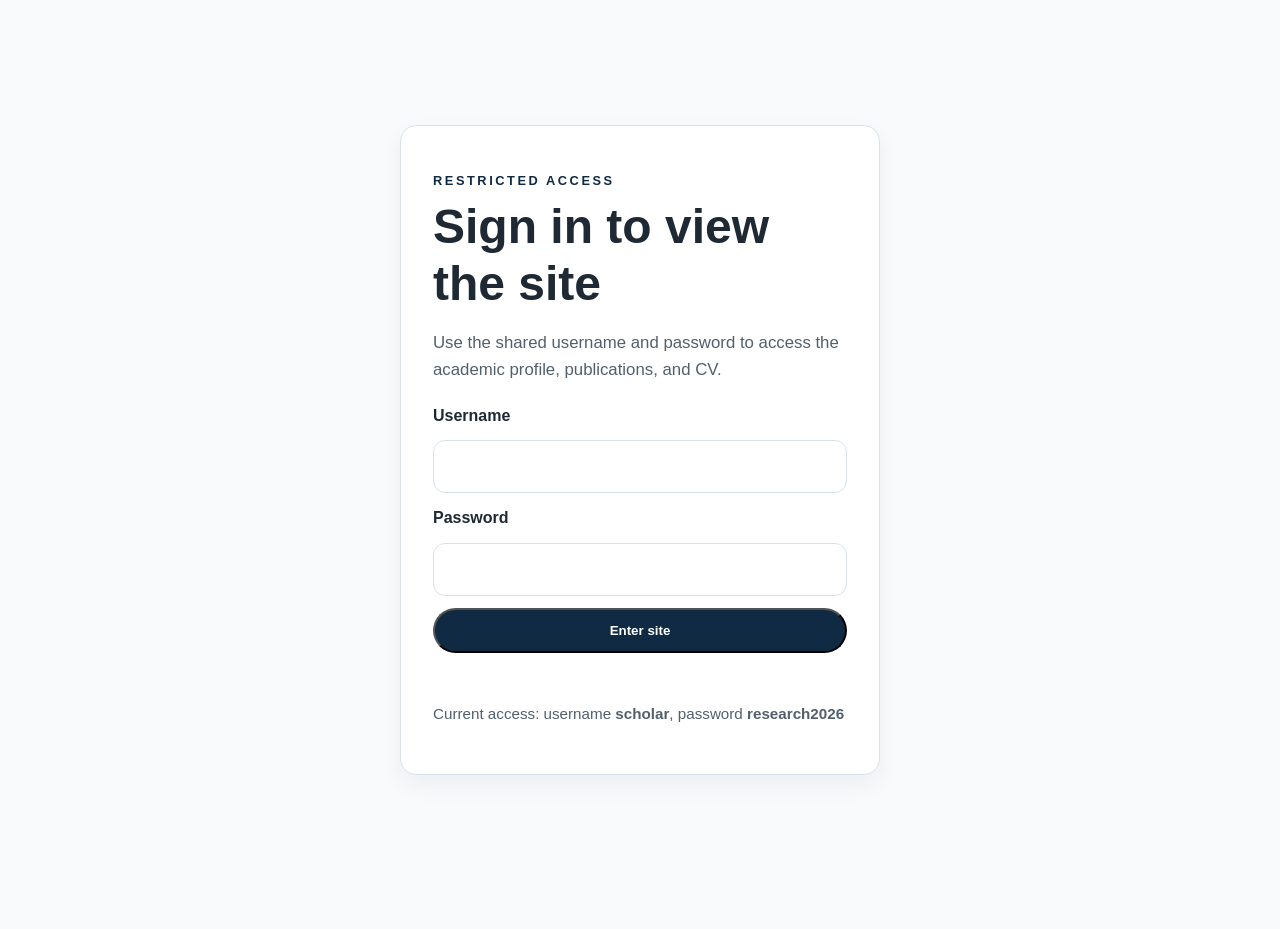
<file: index.html>
<!DOCTYPE html>
<html lang="en">
  <head>
    <meta charset="UTF-8" />
    <meta http-equiv="refresh" content="0; url=src/index.html" />
    <title>Redirecting to your site</title>
  </head>
  <body>
    <p>Redirecting to the site homepage...</p>
    <p><a href="src/index.html">Open the homepage</a></p>
  </body>
</html>
</file>
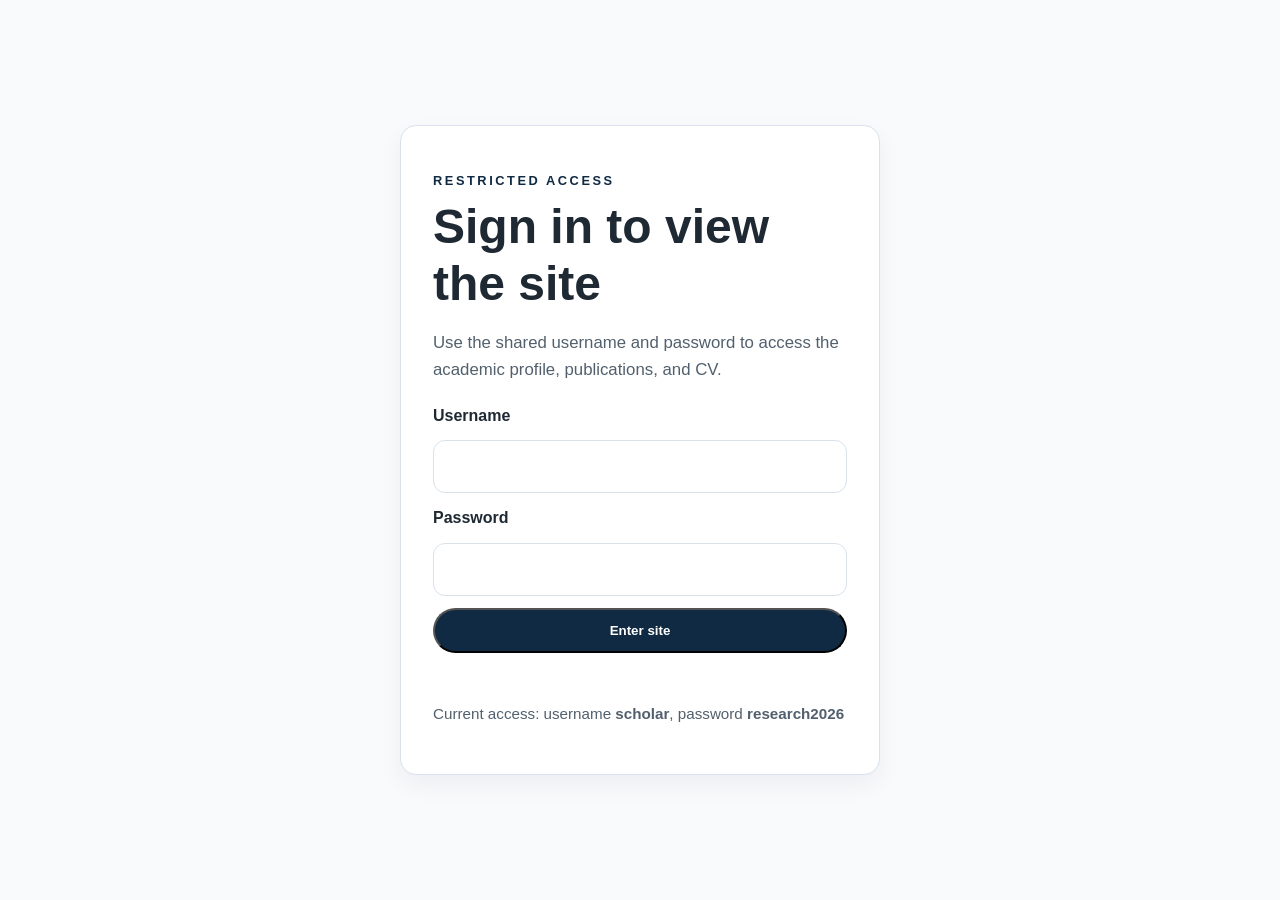
<file: src/index.html>
<!DOCTYPE html>
<html lang="en">
  <head>
    <meta charset="UTF-8" />
    <meta name="viewport" content="width=device-width, initial-scale=1.0" />
    <title>About | Kyle Shaffer</title>
    <meta name="description" content="Academic personal website featuring research interests, publications, and CV." />
    <link rel="stylesheet" href="styles.css" />
  </head>
  <body>
    <header class="site-header">
      <div class="container nav-wrap">
        <a class="brand" href="index.html">Kyle Shaffer</a>
        <nav class="site-nav" aria-label="Primary navigation">
          <a href="index.html" class="active">About</a>
          <a href="publications.html">Publications</a>
          <a href="targets.html">Institutions</a>
          <a href="cv.html">CV</a>
          <a href="#" id="logout-link">Logout</a>
        </nav>
      </div>
    </header>

    <main class="container">
      <section class="hero">
        <div class="hero-portrait">
          <img src="../assets/photo.jpg" alt="Portrait of Your Name" class="profile-photo" />
        </div>
        <div class="hero-copy">
          <p class="eyebrow">Academic profile</p>
          <h1>Critical technologist, researcher.</h1>
          <p class="lead">
            I'm a prospective PhD student interested in researching social effects
            and implications of technology systems. I'm particularly interested in
            social theory, science and technology studies, misinformation and
            epistemic fragmentation.
          </p>
          <div class="button-row">
            <a class="button primary" href="publications.html">View publications</a>
            <a class="button secondary" href="cv.html">Read my CV</a>
          </div>
        </div>
      </section>

      <section class="content-grid">
        <article class="card">
          <h2>About me</h2>
          <p>
            I am a scholar committed to connecting rigorous research with clear, accessible
            communication. My work explores how emerging technologies and social systems reshape
            public life, and I am especially interested in the role of institutions in supporting
            responsible innovation.
          </p>
        </article>
        <article class="card">
          <h2>Academic focus</h2>
          <p>
            My current research examines the interaction between evidence, storytelling, and policy,
            with projects that bring together archival work, field interviews, and collaborative
            methods. I value work that is both intellectually ambitious and socially relevant.
          </p>
        </article>
      </section>
    </main>

    <footer class="site-footer">
      <div class="container">
        <p>© 2026 Kyle Shaffer · Contact: kyle.james.shaffer@gmail.com</p>
      </div>
    </footer>

    <script src="auth.js"></script>
  </body>
</html>
</file>
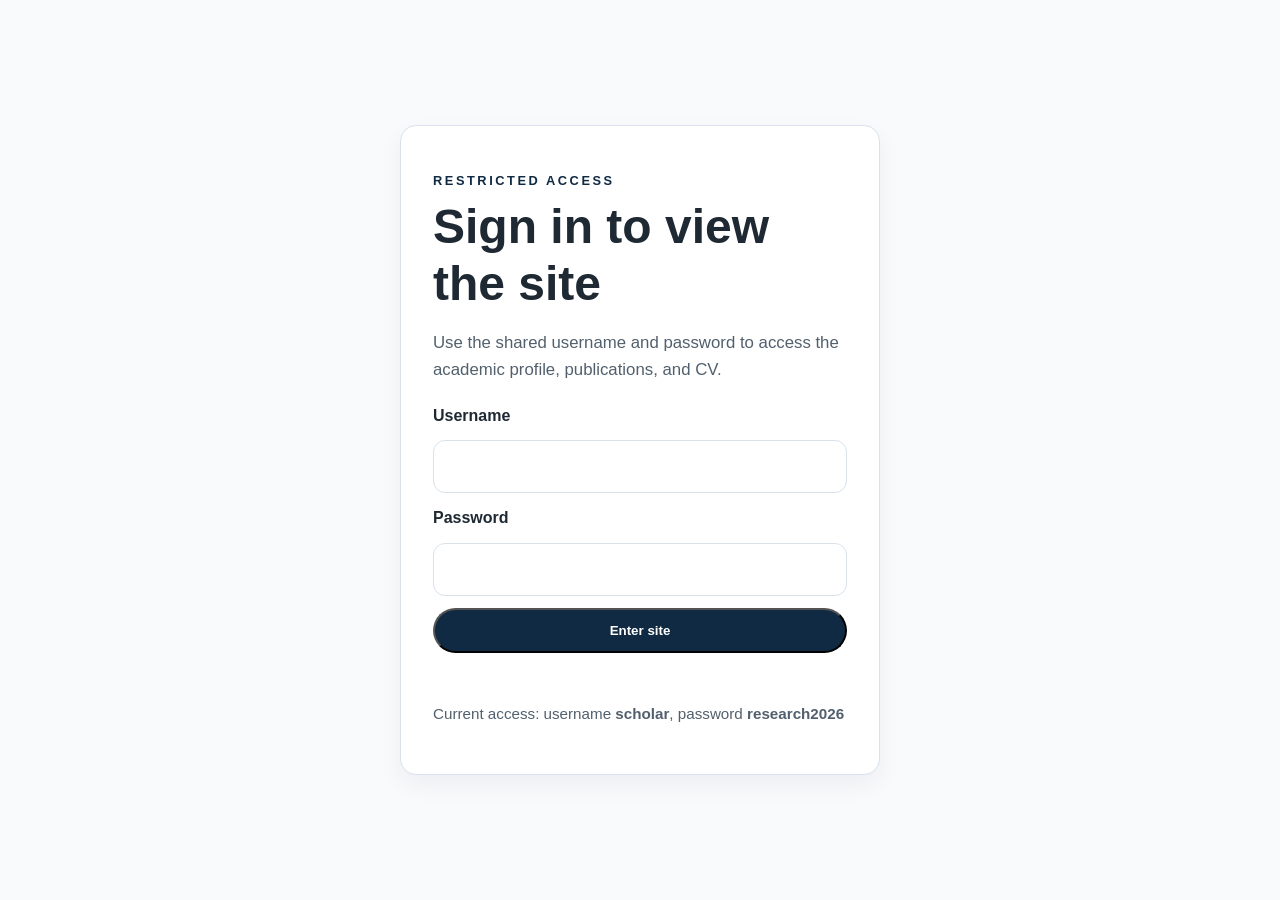
<file: src/cv.html>
<!DOCTYPE html>
<html lang="en">
  <head>
    <meta charset="UTF-8" />
    <meta name="viewport" content="width=device-width, initial-scale=1.0" />
    <title>CV | Kyle Shaffer</title>
    <link rel="stylesheet" href="styles.css" />
  </head>
  <body>
    <header class="site-header">
      <div class="container nav-wrap">
        <a class="brand" href="index.html">Kyle Shaffer</a>
        <nav class="site-nav" aria-label="Primary navigation">
          <a href="index.html">About</a>
          <a href="publications.html">Publications</a>
          <a href="targets.html">Institutions</a>
          <a href="cv.html" class="active">CV</a>
          <a href="#" id="logout-link">Logout</a>
        </nav>
      </div>
    </header>

    <main class="container page">
      <section class="page-header">
        <h1>Curriculum vitae</h1>
        <p>
          A concise overview of education, appointments, teaching, and selected honors.
        </p>
      </section>

      <section class="pdf-viewer">
        <iframe src="../assets/shaffer-cv-07-06.pdf" title="Curriculum Vitae"></iframe>
      </section>
    </main>

    <footer class="site-footer">
      <div class="container">
        <p>© 2026 Kyle Shaffer · Contact: kyle.james.shaffer@gmail.com</p>
      </div>
    </footer>

    <script src="auth.js"></script>
  </body>
</html>
</file>
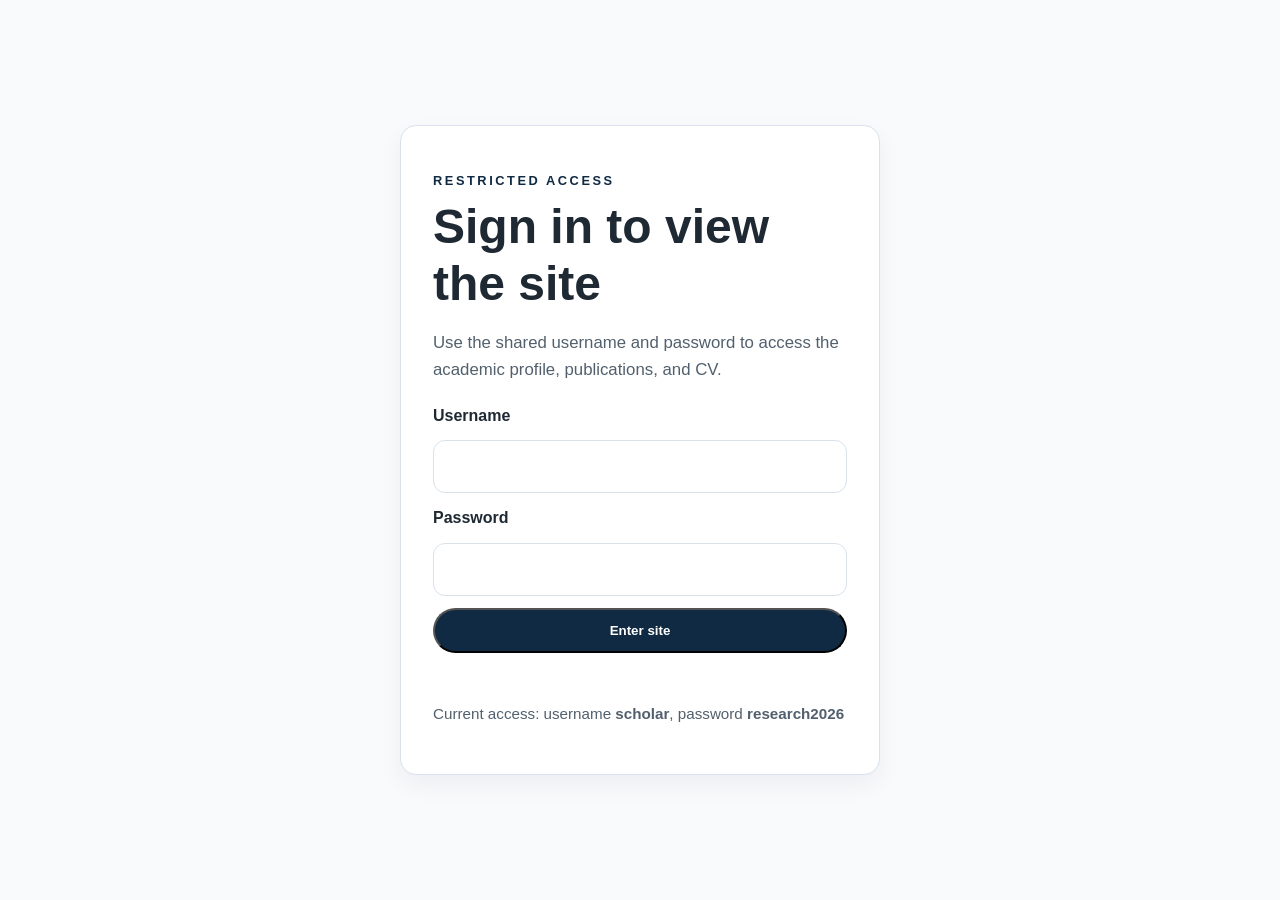
<file: src/login.html>
<!DOCTYPE html>
<html lang="en">
  <head>
    <meta charset="UTF-8" />
    <meta name="viewport" content="width=device-width, initial-scale=1.0" />
    <title>Login | Your Name</title>
    <link rel="stylesheet" href="styles.css" />
  </head>
  <body>
    <main class="container auth-shell">
      <section class="auth-card">
        <p class="eyebrow">Restricted access</p>
        <h1>Sign in to view the site</h1>
        <p class="lead">
          Use the shared username and password to access the academic profile, publications, and CV.
        </p>

        <form id="login-form" class="auth-form">
          <label for="username">Username</label>
          <input id="username" name="username" type="text" required />

          <label for="password">Password</label>
          <input id="password" name="password" type="password" required />

          <button class="button primary" type="submit">Enter site</button>
        </form>

        <p id="login-message" class="auth-message" role="status"></p>
        <p class="small-note">Current access: username <strong>scholar</strong>, password <strong>research2026</strong></p>
      </section>
    </main>

    <script src="auth.js"></script>
  </body>
</html>
</file>
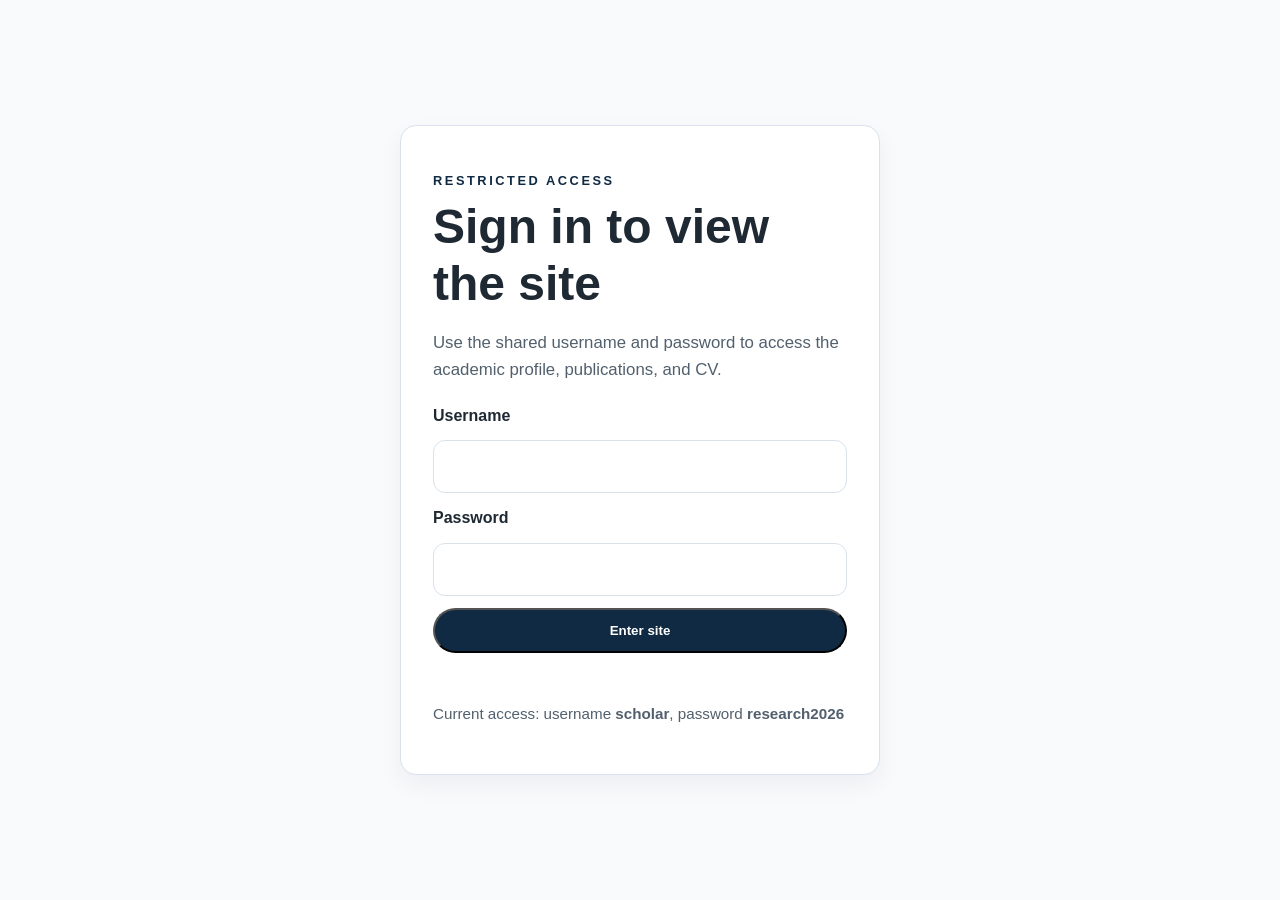
<file: src/publications.html>
<!DOCTYPE html>
<html lang="en">
  <head>
    <meta charset="UTF-8" />
    <meta name="viewport" content="width=device-width, initial-scale=1.0" />
    <title>Publications | Kyle Shaffer</title>
    <link rel="stylesheet" href="styles.css" />
  </head>
  <body>
    <header class="site-header">
      <div class="container nav-wrap">
        <a class="brand" href="index.html">Kyle Shaffer</a>
        <nav class="site-nav" aria-label="Primary navigation">
          <a href="index.html">About</a>
          <a href="publications.html" class="active">Publications</a>
          <a href="targets.html">Institutions</a>
          <a href="cv.html">CV</a>
          <a href="#" id="logout-link">Logout</a>
        </nav>
      </div>
    </header>

    <main class="container page">
      <section class="page-header">
        <h1>Selected Publications</h1>
        <p>
          A sample of publications appearing in peer-reviewed conference proceedings.
        </p>
      </section>

      <section class="card publication-list">
        <article>
          <h2><a href="https://aclanthology.org/2023.eacl-main.269.pdf">AbLit: A Resource for Analyzing and Generating Abridged Versions of English Literature.</a></h2>
          <p class="meta">2023 · Proceedings of the
17th Conference of the European Chapter of the Association for Computational Linguistics </p>
          <p class="meta">Melissa Roemmele, <b>Kyle Shaffer</b>, Katrina R. Olsen, Yiyi Wang and Steve DeNeefe</p>
          <p>
            Creating an abridged version of a text involves shortening it while maintaining its linguistic qualities. In this paper, we examine this task from an NLP perspective for the first time. We present a new resource, AbLit, which is derived from abridged versions of English literature books. The dataset captures passage-level alignments between the original and abridged texts. We characterize the linguistic relations of these alignments, and create automated models to predict these relations as well as to generate abridgements for new texts. Our findings establish abridgement as a challenging task, motivating future resources and research. The dataset is available at github. com/roemmele/AbLit.
          </p>
        </article>
        <article>
          <h2><a href="https://aclanthology.org/2021.findings-emnlp.4.pdf">Language Clustering for Multilingual Named Entity Recognition</a></h2>
          <p class="meta">2021 · Findings of the Association for Computational Linguistics: EMNLP</p>
          <p class="meta"><b>Kyle Shaffer</b></p>
          <p>
            Recent work in multilingual natural language processing has shown progress in various tasks such as natural language inference and joint multilingual translation. Despite success in learning across many languages, challenges arise where multilingual training regimes often boost performance on some languages at the expense of others. For multilingual named entity recognition (NER) we propose a simple technique that groups similar languages together by using embeddings from a pre-trained masked language model, and automatically discovering language clusters in this embedding space. Specifically, we fine-tune an XLM-Roberta model on a language identification task, and use embeddings from this model for clustering. We conduct experiments on 15 diverse languages in the WikiAnn dataset and show our technique largely outperforms three baselines:(1) training a multilingual model jointly on all available languages,(2) training one monolingual model per language, and (3) grouping languages by linguistic family. We also conduct analyses showing meaningful multilingual transfer for low-resource languages (Swahili and Yoruba), despite being automatically grouped with other seemingly disparate languages.
          </p>
        </article>
        <article>
          <h2><a href="https://aclanthology.org/P17-2102.pdf">Separating facts from fiction: Linguistic models to classify suspicious and trusted news posts on twitter</a></h2>
          <p class="meta">2017 · Proceedings of the 55th Annual Meeting of the Association for Computational Linguistics <i>(18% acceptance rate)</i></p>
          <p class="meta">Svitlana Volkova, <b>Kyle Shaffer</b>, Jin Yea Jang, Nathan Hodas</p>
          <p>
            Pew research polls report 62 percent of US adults get news on social media (Gottfried and Shearer, 2016). In a December poll, 64 percent of US adults said that “made-up news” has caused a “great deal of confusion” about the facts of current events (Barthel et al., 2016). Fabricated stories in social media, ranging from deliberate propaganda to hoaxes and satire, contributes to this confusion in addition to having serious effects on global stability. In this work we build predictive models to classify 130 thousand news posts as suspicious or verified, and predict four sub-types of suspicious news–satire, hoaxes, clickbait and propaganda. We show that neural network models trained on tweet content and social network interactions outperform lexical models. Unlike previous work on deception detection, we find that adding syntax and grammar features to our models does not improve performance. Incorporating linguistic features improves classification results, however, social interaction features are most informative for finer-grained separation between four types of suspicious news posts.
          </p>
        </article>
        <article>
          <h2><a href="https://ojs.aaai.org/index.php/ICWSM/article/view/14604">Speech acts in MOOC forum posts</a></h2>
          <p class="meta">2015 · Proceedings of the International AAAI Conference on Web and Social Media <i>(19% acceptance rate)</i></p>
          <p class="meta">Jaime Arguello and <b>Kyle Shaffer</b></p>
          <p>
            Pew research polls report 62 percent of US adults get news on social media (Gottfried and Shearer, 2016). In a December poll, 64 percent of US adults said that “made-up news” has caused a “great deal of confusion” about the facts of current events (Barthel et al., 2016). Fabricated stories in social media, ranging from deliberate propaganda to hoaxes and satire, contributes to this confusion in addition to having serious effects on global stability. In this work we build predictive models to classify 130 thousand news posts as suspicious or verified, and predict four sub-types of suspicious news–satire, hoaxes, clickbait and propaganda. We show that neural network models trained on tweet content and social network interactions outperform lexical models. Unlike previous work on deception detection, we find that adding syntax and grammar features to our models does not improve performance. Incorporating linguistic features improves classification results, however, social interaction features are most informative for finer-grained separation between four types of suspicious news posts.
          </p>
        </article>
      </section>
    </main>

    <footer class="site-footer">
      <div class="container">
        <p>© 2026 Kyle Shaffer · Contact: kyle.james.shaffer@gmail.com</p>
      </div>
    </footer>

    <script src="auth.js"></script>
  </body>
</html>
</file>
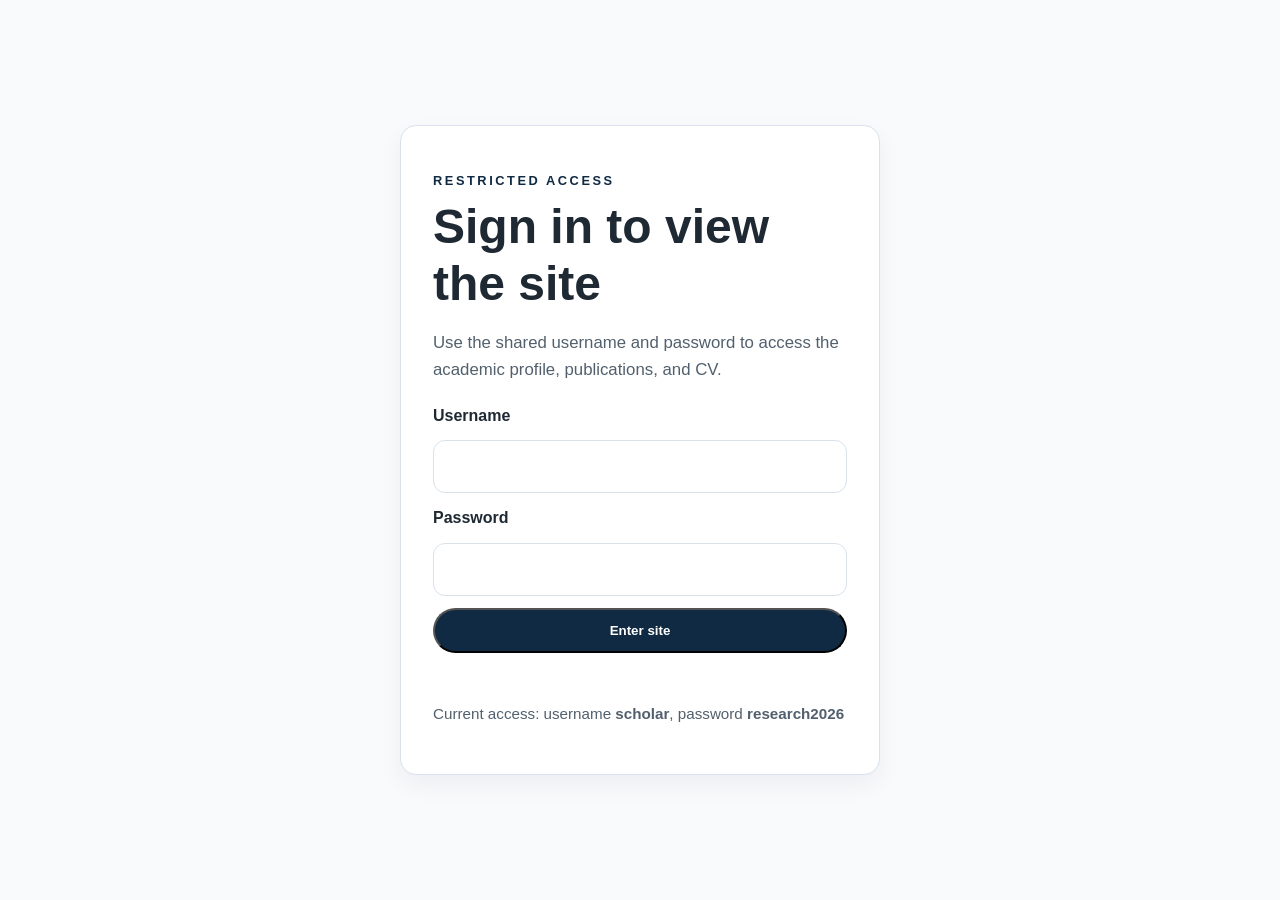
<file: src/targets.html>
<!DOCTYPE html>
<html lang="en">
  <head>
    <meta charset="UTF-8" />
    <meta name="viewport" content="width=device-width, initial-scale=1.0" />
    <title>Institutions | Kyle Shaffer</title>
    <link rel="stylesheet" href="styles.css" />
  </head>
  <body>
    <header class="site-header">
      <div class="container nav-wrap">
        <a class="brand" href="index.html">Kyle Shaffer</a>
        <nav class="site-nav" aria-label="Primary navigation">
          <a href="index.html">About</a>
          <a href="publications.html" class="active">Publications</a>
          <a href="targets.html">Institutions</a>
          <a href="cv.html">CV</a>
          <a href="#" id="logout-link">Logout</a>
        </nav>
      </div>
    </header>

    <main class="container page">
      <section class="page-header">
        <h1>Selected Publications</h1>
        <p>
          Here are the institutions and departments I'm applying to. You'll see a breakdown of faculty I'm interested in working with.
        </p>
      </section>

      <section class="card publication-list">
        <article>
          <h2>Princeton, Sociology</h2>
          <p class="meta">Focus Areas: Sociology of Knowledge, Technology and Society Studies, Critical Technology Studies</p>
          <p class="meta"></p>
          <p>
            <b><a href="https://kellercenter.princeton.edu/people/janet-vertesi">Janet Vertesi</a></b>: technology and society studies, digital surveillance 
          </p>
          <p>
            <b><a href="https://ai.sociology.princeton.edu/">Zeynep Tufekci</a></b>: social implications of AI, algorithmic mediation
          </p>
        </article>
        <article>
          <h2>UC-Berkeley, Sociology</h2>
          <p class="meta">Focus Areas: Technology and Society Studies, Algorithmic Fairness, Digital Sociology, Social Media</p>
          <p>
            <b><a href="https://sociology.berkeley.edu/faculty/marion-fourcade">Marion Fourcade</a></b>: digital society, technology and political economy, algorithmic sorting
          </p>
          <p>
            <b>Faculty Name</b>: stuff they do
          </p>
        </article>
        <article>
          <h2>University of Pennsylvania, School of Communication</h2>
          <p class="meta">Focus Areas: Technology and Society Studies, Social Media, Technology and Media, Critical Technology Studies</p>
          <p>
            <b><a href="https://www.asc.upenn.edu/people/faculty/sandra-gonzalez-bailon-phd">Sandra González-Bailón</a></b>: computational social science, social media analysis, technology and society studies
          </p>
          <p>
            <b><a href="https://www.asc.upenn.edu/people/faculty/damon-centola-phd">Damon Centola</a></b>: social media analysis, technology and society studies, information dissemination
          </p>
        </article>
        <article>
          <h2>University of Washington, School of Information</h2>
          <p class="meta">Focus Areas: Critical Technology Studies, AI Ethics, Algorithmic Fairness</p>
          <p>
            <b><a href="https://ischool.uw.edu/people/faculty/profile/espiro">Emma Spiro</a></b>: computational social science, misinformation, social networks
          </p>
          <p>
            <b><a href="https://ischool.uw.edu/people/faculty/profile/jevinw">Jevin West</a></b>: misinformation, computational social science
          </p>
        </article>
        <article>
          <h2>Northwestern, School of Communication</h2>
          <p class="meta">Focus Areas: Technology and Media, Social Media, Technology and Social Theory</p>
          <p>
            <b><a href="https://communication.northwestern.edu/faculty/aaron-shaw.html">Aaron Shaw</a></b>: 
          </p>
          <p>
            <b><a href="https://communication.northwestern.edu/faculty/nathan-walter.html">Nathan Walter</a></b>: misinformation, algorithmically generated news
          </p>
        </article>
        
      </section>
    </main>

    <footer class="site-footer">
      <div class="container">
        <p>© 2026 Kyle Shaffer · Contact: kyle.james.shaffer@gmail.com</p>
      </div>
    </footer>

    <script src="auth.js"></script>
  </body>
</html>
</file>
<file: src/styles.css>
:root {
  color-scheme: light;
  --bg: #f8fafc;
  --surface: #ffffff;
  --text: #1f2933;
  --muted: #52606d;
  --accent: #102a43;
  --accent-dark: #0b1f33;
  --border: #d9e2ec;
}

* {
  box-sizing: border-box;
}

body {
  margin: 0;
  font-family: "Inter", "Segoe UI", Roboto, Arial, sans-serif;
  line-height: 1.6;
  color: var(--text);
  background: var(--bg);
}

img {
  max-width: 100%;
}

.container {
  width: min(1000px, calc(100% - 2rem));
  margin: 0 auto;
}

.site-header {
  background: rgba(255, 255, 255, 0.9);
  backdrop-filter: blur(10px);
  border-bottom: 1px solid var(--border);
  position: sticky;
  top: 0;
  z-index: 10;
}

.nav-wrap {
  display: flex;
  justify-content: space-between;
  align-items: center;
  padding: 1rem 0;
}

.brand {
  font-size: 1.1rem;
  font-weight: 700;
  color: var(--accent-dark);
  text-decoration: none;
  letter-spacing: 0.04em;
  text-transform: uppercase;
}

.site-nav {
  display: flex;
  gap: 1rem;
}

.site-nav a {
  text-decoration: none;
  color: var(--muted);
  font-weight: 600;
}

.site-nav a.active,
.site-nav a:hover {
  color: var(--accent);
}

.hero {
  display: grid;
  grid-template-columns: 220px minmax(0, 1fr);
  gap: 2rem;
  padding: 4rem 0 2rem;
  align-items: start;
  max-width: 900px;
  margin: 0 auto;
}

.hero-portrait {
  display: flex;
  justify-content: center;
}

.profile-photo {
  width: 220px;
  height: 220px;
  object-fit: cover;
  border-radius: 50%;
  border: 4px solid var(--border);
  box-shadow: 0 12px 30px rgba(15, 23, 42, 0.12);
}

.hero-copy {
  min-width: 0;
  display: flex;
  flex-direction: column;
  justify-content: center;
}

.eyebrow {
  text-transform: uppercase;
  letter-spacing: 0.2em;
  font-size: 0.8rem;
  color: var(--accent);
  font-weight: 700;
  margin-bottom: 0.4rem;
}

h1,
h2 {
  line-height: 1.2;
}

h1 {
  font-size: clamp(2rem, 4vw, 3rem);
  margin: 0 0 0.5rem;
}

.lead {
  font-size: 1.05rem;
  color: var(--muted);
  max-width: 65ch;
}

.button-row {
  display: flex;
  flex-wrap: wrap;
  gap: 0.75rem;
  margin-top: 1.5rem;
}

.button {
  display: inline-block;
  padding: 0.8rem 1rem;
  border-radius: 999px;
  text-decoration: none;
  font-weight: 700;
}

.button.primary {
  background: var(--accent);
  color: white;
}

.button.secondary {
  border: 1px solid var(--accent);
  color: var(--accent);
}

.hero-card,
.card {
  background: var(--surface);
  border: 1px solid var(--border);
  border-radius: 1rem;
  padding: 1.4rem;
  box-shadow: 0 10px 25px rgba(15, 23, 42, 0.05);
}

.content-grid {
  display: grid;
  grid-template-columns: repeat(2, minmax(0, 1fr));
  gap: 1.2rem;
  padding-bottom: 3rem;
}

.page {
  padding: 3rem 0 3rem;
}

.page-header {
  margin-bottom: 1.5rem;
}

.publication-list article + article,
.cv-list > div + div {
  margin-top: 1rem;
  padding-top: 1rem;
  border-top: 1px solid var(--border);
}

.meta {
  color: var(--accent);
  font-weight: 600;
}

.site-footer {
  padding: 1.5rem 0 2rem;
  color: var(--muted);
  font-size: 0.95rem;
}

.auth-shell {
  min-height: 100vh;
  display: grid;
  place-items: center;
  padding: 3rem 0;
}

.auth-card {
  background: var(--surface);
  border: 1px solid var(--border);
  border-radius: 1rem;
  padding: 2rem;
  width: min(100%, 480px);
  box-shadow: 0 10px 25px rgba(15, 23, 42, 0.05);
}

.auth-form {
  display: flex;
  flex-direction: column;
  gap: 0.75rem;
  margin-top: 1.2rem;
}

.auth-form label {
  font-weight: 600;
}

.auth-form input {
  padding: 0.8rem 0.9rem;
  border: 1px solid var(--border);
  border-radius: 0.75rem;
  font: inherit;
}

.auth-message {
  min-height: 1.2rem;
  margin-top: 0.9rem;
  font-weight: 600;
}

.auth-message.error {
  color: #b42318;
}

.small-note {
  margin-top: 1rem;
  color: var(--muted);
  font-size: 0.95rem;
}

.pdf-viewer {
  width: 100%;
  height: 900px;
  margin: 1.5rem 0 3rem;
  border: 1px solid var(--border);
  border-radius: 1rem;
  overflow: hidden;
  box-shadow: 0 10px 25px rgba(15, 23, 42, 0.05);
}

.pdf-viewer iframe {
  width: 100%;
  height: 100%;
  border: none;
}

.cv-summary {
  margin-bottom: 2rem;
  line-height: 1.7;
}

.cv-summary h2 {
  font-size: 1.1rem;
  margin: 1.2rem 0 0.6rem;
  color: var(--accent);
}

.cv-summary p {
  margin: 0.5rem 0;
  color: var(--text);
}

.cv-summary ul {
  margin: 0.8rem 0;
  padding-left: 1.5rem;
}

.cv-summary li {
  margin: 0.4rem 0;
  color: var(--text);
}

.section-divider {
  border: none;
  height: 1px;
  background: var(--border);
  margin: 2rem 0;
}

@media (max-width: 760px) {
  .pdf-viewer {
    height: 600px;
  }
  .hero,
  .content-grid {
    grid-template-columns: 1fr;
  }

  .cv-summary {
    grid-template-columns: 1fr;
  }

  .profile-photo {
    width: 180px;
    height: 180px;
  }

  .nav-wrap {
    flex-direction: column;
    align-items: flex-start;
    gap: 0.6rem;
  }
}
</file>
